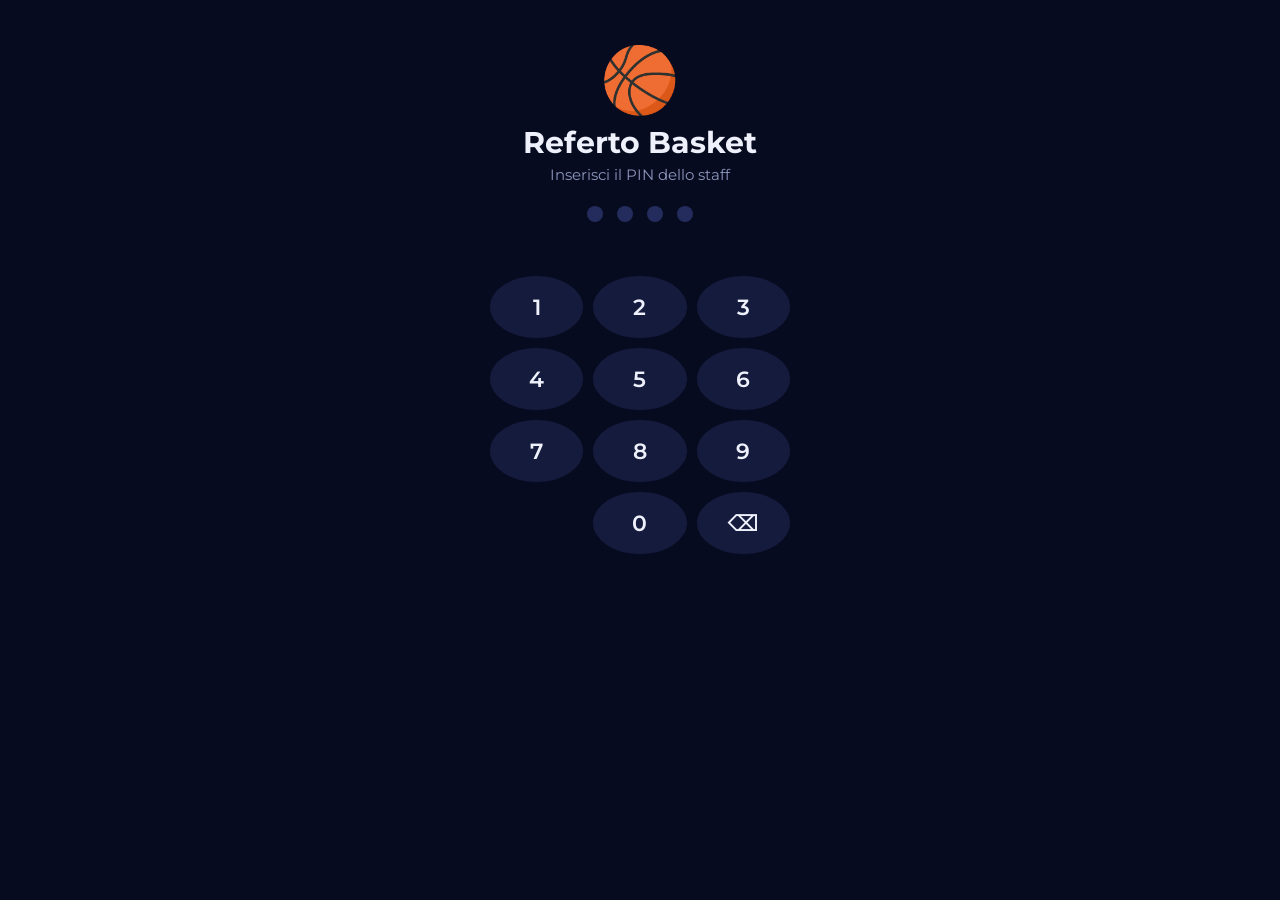
<file: index.html>
<!DOCTYPE html><html lang="it"><head><meta charset="utf-8">
<meta name="viewport" content="width=device-width,initial-scale=1,viewport-fit=cover">
<title>Referto Basket – Accesso</title><meta name="theme-color" content="#0b1233">
<link rel="manifest" href="manifest.json"><link rel="icon" href="icon-192.png"><link rel="apple-touch-icon" href="icon-192.png">
<link href="https://fonts.googleapis.com/css2?family=Montserrat:wght@400;600;700&display=swap" rel="stylesheet">
<link rel="stylesheet" href="app.css"></head><body>
<div class="login" id="box"><div class="logo">🏀</div><h1>Referto Basket</h1><p>Inserisci il PIN dello staff</p>
<div class="dots" id="dots"><i></i><i></i><i></i><i></i></div><div class="err" id="err"></div>
<div class="pad" id="pad"></div></div>
<script src="app.js"></script>
<script>
if(isAuth())location.replace('home.html');
var v='',pad=document.getElementById('pad');
['1','2','3','4','5','6','7','8','9','','0','⌫'].forEach(function(k){var b=document.createElement('button');b.textContent=k;if(!k)b.style.visibility='hidden';b.onclick=function(){tasto(k)};pad.appendChild(b)});
function draw(){[].forEach.call(document.querySelectorAll('#dots i'),function(d,i){d.className=i<v.length?'on':''})}
function tasto(k){document.getElementById('err').textContent='';
 if(k==='⌫')v=v.slice(0,-1);else if(v.length<4)v+=k;draw();
 if(v.length===4){if(v===PIN_CORRETTO){login();location.replace('home.html')}else{
  var b=document.getElementById('box');b.classList.add('shake');document.getElementById('err').textContent='PIN errato';
  setTimeout(function(){b.classList.remove('shake');v='';draw()},350)}}}
addEventListener('keydown',function(e){if(/^\d$/.test(e.key))tasto(e.key);else if(e.key==='Backspace')tasto('⌫')});
</script></body></html>
</file>
<file: app.css>
:root{--bg:#070b1f;--bar:#0b1233;--pan:#141b3d;--row:#1b2350;--tx:#eef1fb;--mu:#8d96bd;--ok:#1fa35c;--red:#c21f2b;--or:#ee7219;--ta:#d9b52a;color-scheme:dark}
*{box-sizing:border-box;margin:0}
html,body{min-height:100%}
body{font-family:Montserrat,system-ui,sans-serif;background:var(--bg);color:var(--tx);font-size:15px;padding:env(safe-area-inset-top,0) 0 env(safe-area-inset-bottom,0)}
button,input,select{font:inherit;color:inherit}button{cursor:pointer;border:0;background:none}
button:focus-visible,input:focus-visible,select:focus-visible{outline:2px solid #fff;outline-offset:2px}
.bar{display:flex;align-items:center;gap:10px;background:var(--bar);border-bottom:4px solid var(--ta);padding:12px 14px}
.bar h1{font-size:17px;font-weight:700;flex:1}.bar a,.bar button{color:var(--mu);font-weight:600;text-decoration:none;padding:6px 8px}
.wrap{max-width:720px;margin:0 auto;padding:16px 14px 32px}
.card{display:flex;align-items:center;gap:16px;background:var(--pan);border-radius:10px;padding:22px 18px;margin-bottom:12px;text-decoration:none;color:var(--tx);border-left:6px solid var(--c,var(--ta))}
.card .ic{font-size:38px;width:56px;text-align:center}.card b{display:block;font-size:18px}.card small{color:var(--mu)}
.btn{display:block;width:100%;padding:14px;border-radius:6px;background:var(--pan);font-weight:600;text-align:center}
.btn.p{background:var(--ta);color:#000;font-weight:700}.btn.g{color:#34d27b}.btn.r{color:#ff6b75}
.row{display:flex;gap:8px;margin-bottom:8px}.row>*{flex:1}
input,select{background:#0b1233;border:1px solid #2a3570;border-radius:6px;padding:11px;width:100%}
label{display:block;color:var(--mu);font-size:12px;margin:10px 0 4px}
.tabs{display:flex;gap:6px;margin-bottom:12px}.tabs button{flex:1;padding:11px;border-radius:4px;background:var(--pan);color:var(--mu);font-weight:600}
.tabs button.on{background:#050a24;color:#fff;box-shadow:inset 0 0 0 1px #2a3570}
.p-row{display:flex;align-items:center;gap:12px;background:var(--pan);border-radius:6px;padding:10px 12px;margin-bottom:6px;width:100%;text-align:left}
.num{width:42px;height:42px;border-radius:50%;background:var(--red);display:grid;place-items:center;font-weight:700;flex:none}
.num.s{background:var(--tb,#1646b0)}.p-row small{color:var(--mu);display:block}
.modal{position:fixed;inset:0;background:#000a;display:none;align-items:flex-end;justify-content:center;z-index:20}
.modal.on{display:flex}.sheet{background:var(--bar);width:100%;max-width:720px;border-radius:14px 14px 0 0;padding:18px 16px calc(18px + env(safe-area-inset-bottom,0));max-height:92%;overflow:auto}
.hint{color:var(--mu);font-size:12px;margin-top:10px;text-align:center;line-height:1.5}
.empty{color:var(--mu);text-align:center;padding:30px 0}
/* login */
.login{max-width:340px;margin:0 auto;padding:40px 20px;text-align:center}
.login .logo{font-size:64px}.login h1{margin:6px 0 4px}.login p{color:var(--mu);margin-bottom:22px}
.dots{display:flex;justify-content:center;gap:14px;margin-bottom:24px}.dots i{width:16px;height:16px;border-radius:50%;background:#232c5c}.dots i.on{background:var(--ta)}
.pad{display:grid;grid-template-columns:repeat(3,1fr);gap:10px}.pad button{height:62px;border-radius:50%;background:var(--pan);font-size:22px;font-weight:600}
.err{color:#ff6b75;height:20px;margin-bottom:10px;font-size:13px}.shake{animation:sh .3s}@keyframes sh{25%{transform:translateX(-8px)}75%{transform:translateX(8px)}}
</file>
